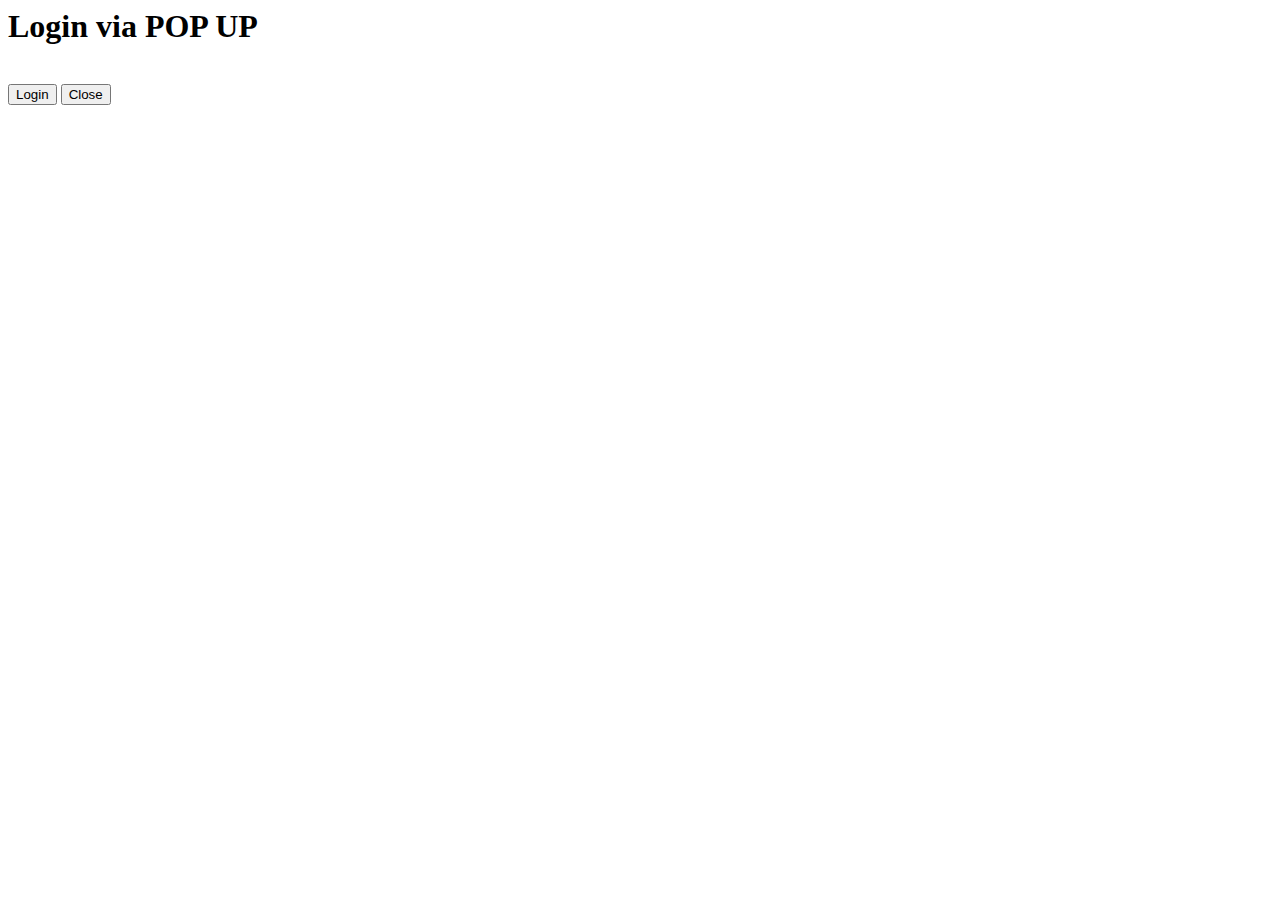
<file: Popup demo/index.html>
<html>
<head>
<title>Pop up demo</title>
</head>
<body>
<script>
var wref = null;
function closeWindow()
{
	if(wref != null){
		wref.close();
	}
	wref = null;
}
window.onfocus = function()
{
	if(wref != null && typeof wref.window === 'object'){
		console.log('onfocus, setting focus on window.');
		window.setTimeout(function ()
		{
			if(wref != null)wref.focus();
		}, 0);
		window.setTimeout(function ()
		{
			if(wref != null)wref.focus();
		}, 100);
	}else {
		console.log('onfocus, but not setting focus on window..');
	}
};

window.addEventListener("message", receiveMessage, false);

function receiveMessage(event) {
  console.log(event);
  if(event.data === 'CLOSE')
  {
	closeWindow();
  }
  if(event.data === 'ONCHANGE')
  {
	closeWindow();
  }
  
}
</script>
<script>
function PopupCenter(url, title, w, h, top) {
	if(wref != null && typeof wref.window === 'undefined')
	{
		console.log('setting wref to null');
		wref = null;
	}
	
	if(wref != null)
	{

		wref.focus();
		return;
	}
	
    // Fixes dual-screen position                         Most browsers      Firefox
    var dualScreenLeft = window.screenLeft != undefined ? window.screenLeft : window.screenX;
    var dualScreenTop = window.screenTop != undefined ? window.screenTop : window.screenY;

    var width = window.innerWidth ? window.innerWidth : document.documentElement.clientWidth ? document.documentElement.clientWidth : screen.width;
    var height = window.innerHeight ? window.innerHeight : document.documentElement.clientHeight ? document.documentElement.clientHeight : screen.height;

    var systemZoom = width / window.screen.availWidth;
	var left = (width - w) / 2 / systemZoom + dualScreenLeft;
    wref = window.open(url, title, 'scrollbars=yes, width=' + w / systemZoom + ', height=' + h / systemZoom + ', top=' + top + ', left=' + left);
    // Puts focus on the newWindow
    wref.focus();
}
</script>
<h1>Login via POP UP</h1>
<br/>
<button onclick="PopupCenter('popup.html','xtf','700','500', 200);">Login</button>
<button onclick="closeWindow();">Close</button>
</body>
</html>
</file>
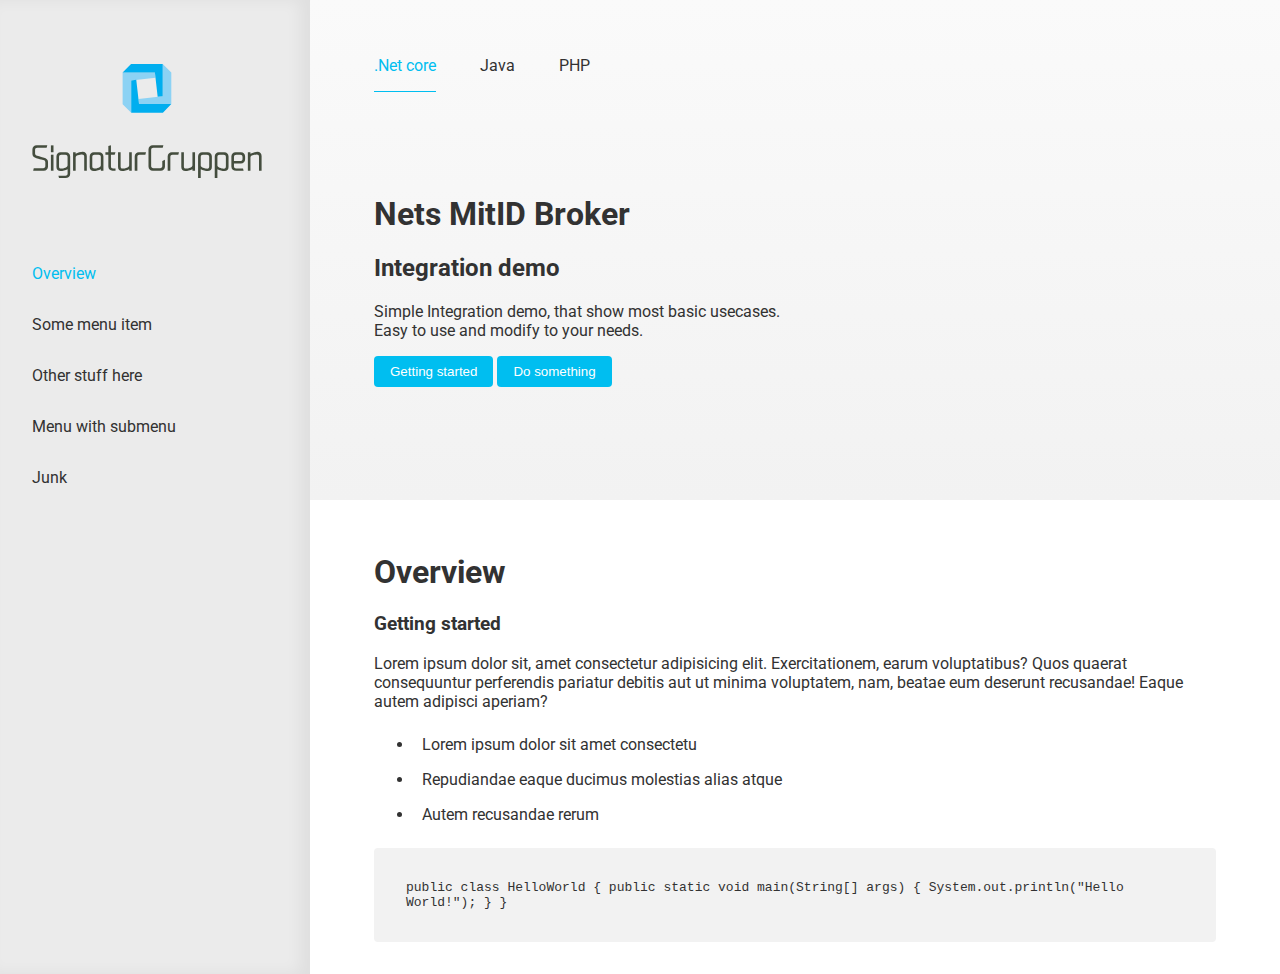
<file: sample ui/index.html>
<!doctype html>
<html lang="en">
  <head>
    <!-- Required meta tags -->
    <meta charset="utf-8">
    <meta name="viewport" content="width=device-width, initial-scale=1, shrink-to-fit=no">

    <link rel="stylesheet" href="base.css">

    <title>Tues demo side</title>
  </head>
  <body>
    <aside>
      <figure class="logo"></figure>
      <ul>
        <li class="active"><a href="#">Overview</a></li>
        <li><a href="#">Some menu item</a></li>
        <li><a href="#">Other stuff here</a></li>
        <li><a>Menu with submenu</a>
          <ul>
            <li><a href="#">Sub menu 1</a></li>
            <li><a href="#">Sub menu 2</a></li>
            <li><a href="#">Sub menu 3</a></li>
          </ul>
        </li>
        <li><a href="#">Junk</a></li>
      </ul>
    </aside>
    <div class="base">
      <div class="jumbotron">
        <nav>
          <ul>
            <li class="active"><a href="#">.Net core</a></li>
            <li><a href="#">Java</a></li>
            <li><a href="#">PHP</a></li>
          </ul>
        </nav>
        <div class="title">
          <h1>Nets MitID Broker</h1>
          <h2>Integration demo</h2>
          <p>Simple Integration demo, that show most basic usecases.<br />Easy to use and modify to your needs.</p>
          <button class="btn-primary">Getting started</button>
          <button class="btn-primary">Do something</button>
        </div>
      </div>
      <div class="content">
        <h1>Overview</h1>
        <h3>Getting started</h3>
        <p>Lorem ipsum dolor sit, amet consectetur adipisicing elit. Exercitationem, earum voluptatibus? Quos quaerat consequuntur perferendis pariatur debitis aut ut minima voluptatem, nam, beatae eum deserunt recusandae! Eaque autem adipisci aperiam?</p>
        <ul>
          <li>Lorem ipsum dolor sit amet consectetu</li>
          <li>Repudiandae eaque ducimus molestias alias atque</li>
          <li>Autem recusandae rerum</li>
        </ul>
        <code>
          public class HelloWorld
          {
            public static void main(String[] args) {
              System.out.println("Hello World!");
            }
          }
        </code>
      </div>
    </div>
  </body>
</html>
</file>
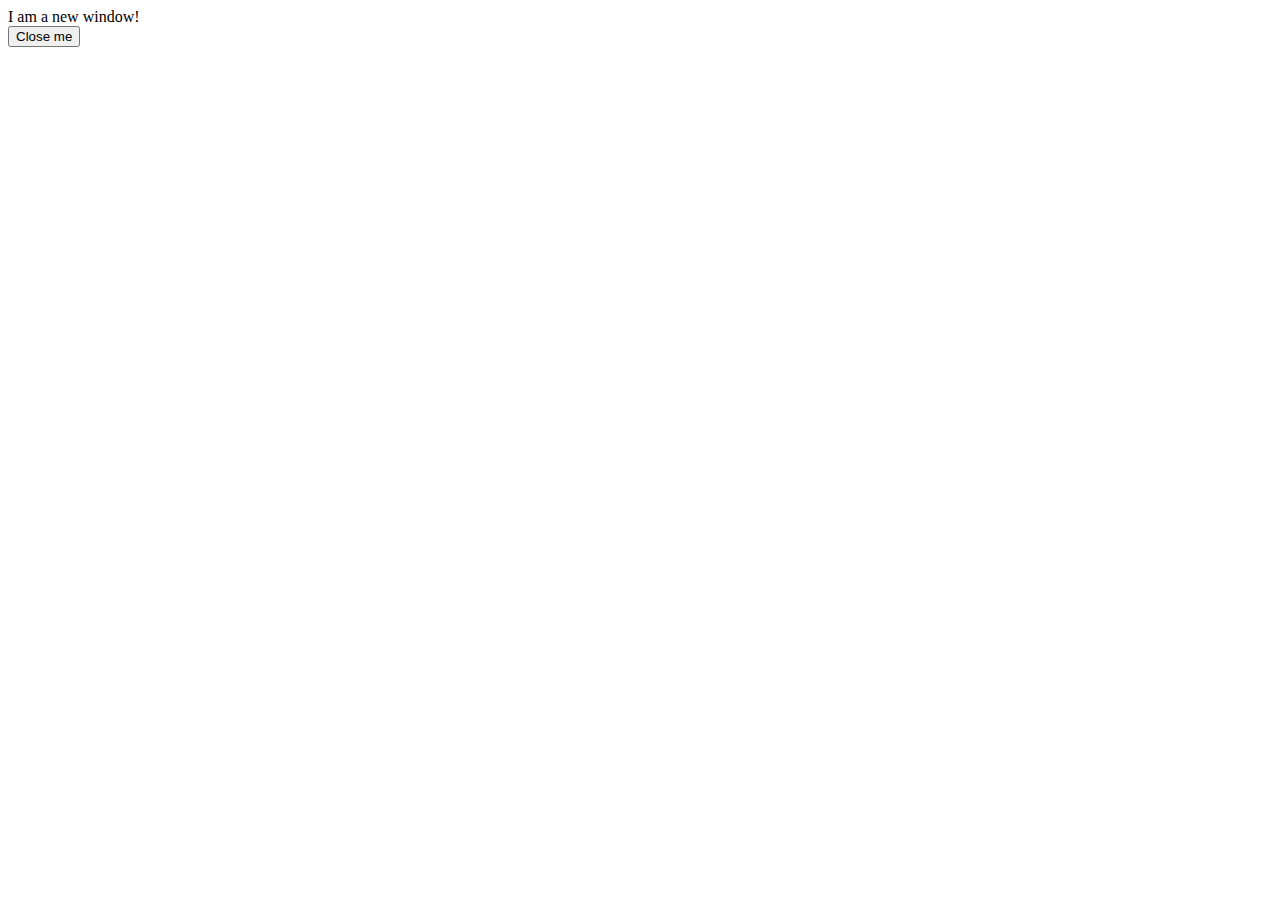
<file: Popup demo/popup.html>
<html>
<body>
<script>
	document.addEventListener("visibilitychange", onchange);
	
	function onchange(event)
	{
		window.opener.postMessage('ONCHANGE','*');
	}
</script>
I am a new window!
<br/>
<button onclick="window.opener.postMessage('CLOSE','*');">Close me</button>
</body>
</html>
</file>
<file: sample ui/base.css>
@import url('https://fonts.googleapis.com/css?family=Roboto&display=swap');

:root{
    --nets-light-blue:   rgb(201,233,251);
    --nets-dark-blue:    rgb(0,87,118); 
    --nets-bright-blue:  rgb(0,190,240); 
    --nets-blue-grey:    rgb(110,159,188); 
    --nets-middle-blue:  rgb(130,208,245);
    --nets-light-gray:   rgb(235,235,235); 
    --nets-dark-gray:    rgb(186,186,186); 
    --nets-orange:       rgb(237,139,0); 

    --font-color:        rgb(50,50,50);
}

body{
    margin:0;
    font-family: 'Roboto', sans-serif;
    color:var(--font-color);
    display:flex;
    min-height:100vh;
}

.logo{
    background:url(assets/logo.svg) no-repeat left top;
    background-size: contain;
    height:120px;
    width:230px;
    margin:2rem 0 4rem 0;
}
aside{
    background:var(--nets-light-gray);
    padding:2rem;
    max-width:310px;
    height:auto;
    box-shadow:inset -10px 0px 15px rgb(0,0,0,.05);
    box-sizing: border-box;
    flex:1;
}
aside ul{
    padding:0;
    list-style:none;
}
aside ul li{
    padding:0;
}
aside ul li ul{
    display:none;
    padding-left:1rem;
}
aside ul li:hover ul,
aside ul li.active ul{
    display:block;
}
aside ul li.active a{
    color:var(--nets-bright-blue);
}
aside ul li a{
    color:var(--font-color);
    text-decoration: none;
    padding:1rem 0;
    display:inline-block;
}
aside ul li a:hover{
    color:var(--nets-bright-blue);
}

.base{
    flex:1;
}
.jumbotron{
    min-height: 500px;
    padding:2rem 4rem;
    background:linear-gradient(rgb(250,250,250), rgb(242,242,242));
    box-sizing: border-box;
}
.jumbotron nav ul{
    list-style:none;
    padding:0;
    margin-bottom:2rem;
}
.jumbotron nav ul li{
    display:inline-block;
    padding-right:2rem;
}
.jumbotron nav ul li:first-child{
    padding-left:0;
}

.jumbotron nav ul li.active a{
    color:var(--nets-bright-blue);
    border-bottom:1px solid var(--nets-bright-blue);
}
.jumbotron nav ul li a{
    color:var(--font-color);
    text-decoration: none;
    padding:1rem 0;
}
.jumbotron .title{
    margin-top:7rem;
}
button{
    padding:.5rem 1rem;
    border-radius: .25rem;
    border:0;
    cursor: pointer;
}
button.btn-primary{
    background-color:var(--nets-bright-blue);
    color:white;
}
button.btn-secondary{
    border:1px solid var(--nets-bright-blue);
    color:var(--nets-bright-blue);
}
.content{
    padding:2rem 4rem;
}
ul li{
    padding:.5rem;
}
code{
    background:rgb(242,242,242);
    border-radius: .25rem;
    padding:2rem;
    display:block;
}
</file>
